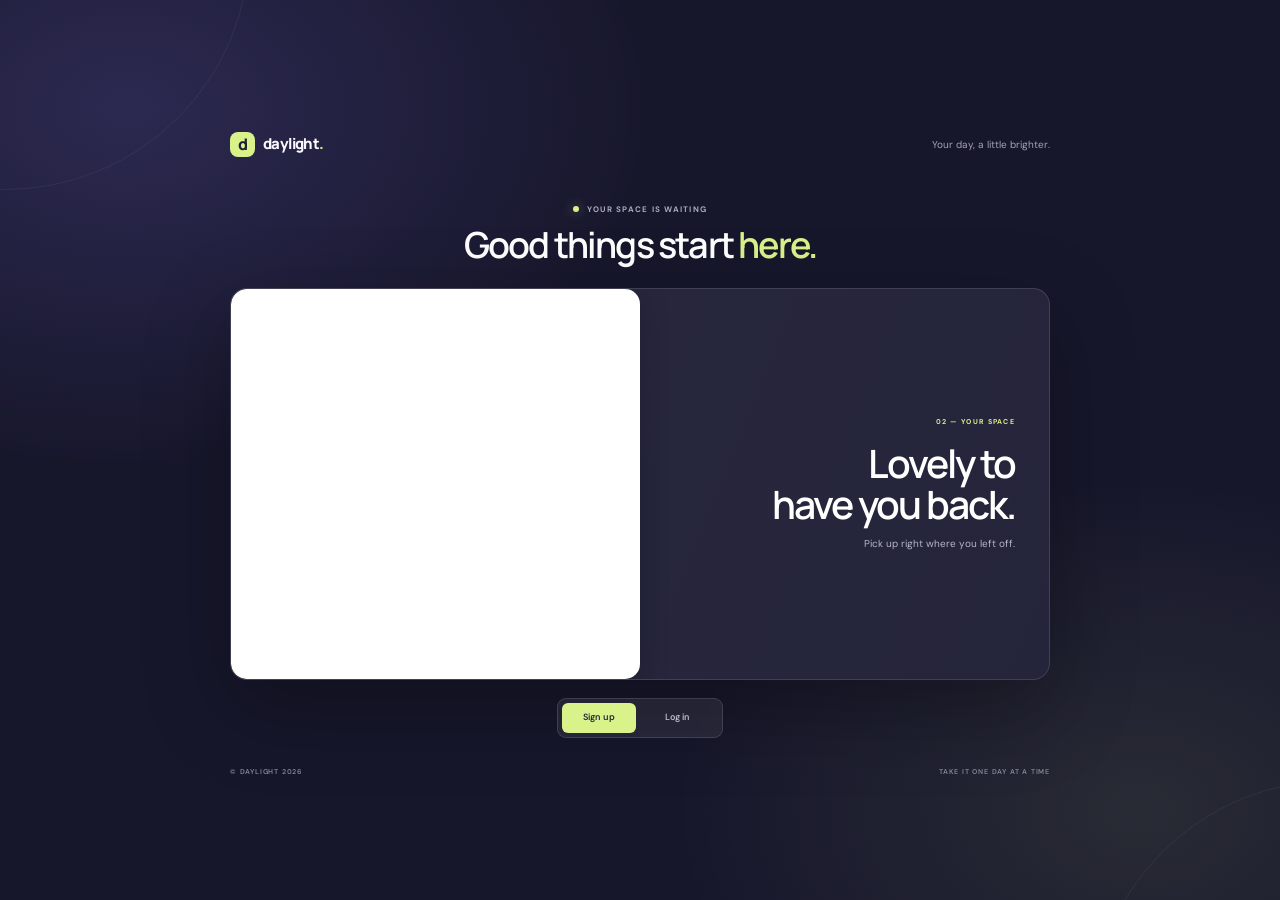
<file: loginPage/index.html>
<!DOCTYPE html>
<html lang="en">
<head>
  <meta charset="UTF-8">
  <meta name="viewport" content="width=device-width, initial-scale=1.0">
  <meta name="theme-color" content="#17172c">
  <meta name="description" content="A simple interactive login and sign-up page.">
  <title>Welcome — Daylight</title>
  <link rel="preconnect" href="https://fonts.googleapis.com">
  <link rel="preconnect" href="https://fonts.gstatic.com" crossorigin>
  <link href="https://fonts.googleapis.com/css2?family=DM+Sans:wght@400;500;600;700&family=Manrope:wght@400;500;600;700;800&display=swap" rel="stylesheet">
  <link href="https://cdn.jsdelivr.net/npm/bootstrap@5.3.3/dist/css/bootstrap.min.css" rel="stylesheet" integrity="sha384-QWTKZyjpPEjISv5WaRU9OFeRpok6YctnYmDr5pNlyT2bRjXh0JMhjY6hW+ALEwIH" crossorigin="anonymous">
  <link rel="stylesheet" href="style.css">
</head>
<body>
  <main class="page container-fluid">
    <header class="topbar">
      <a class="brand" href="#" aria-label="Daylight home"><span class="brand-icon" aria-hidden="true">d</span>daylight<span class="brand-dot">.</span></a>
      <span class="topbar-note">Your day, a little brighter.</span>
    </header>

    <div class="page-heading">
      <span class="eyebrow"><span class="live-dot"></span> YOUR SPACE IS WAITING</span>
      <h1>Good things start <span>here.</span></h1>
    </div>

    <section class="auth-stage" aria-label="Log in or create an account">
      <div class="stage-message signup-message">
        <span class="stage-number">01 — A FRESH START</span>
        <h2>Make space<br>for what’s next.</h2>
        <p>A small step toward a brighter day.</p>
      </div>
      <div class="stage-message login-message">
        <span class="stage-number">02 — YOUR SPACE</span>
        <h2>Lovely to<br>have you back.</h2>
        <p>Pick up right where you left off.</p>
      </div>

      <div class="auth-card" id="auth-card">
        <div class="auth-card-inner">
          <section class="form-view signup-view" id="signup-view" aria-labelledby="signup-title">
            <span class="form-step">01 / SIGN UP</span>
            <h2 id="signup-title">Create your account</h2>
            <p class="form-subtitle">A little space, just for you.</p>
            <form id="signup-form">
              <div class="mb-3">
                <label class="form-label" for="signup-name">Your name</label>
                <input class="form-control" id="signup-name" name="name" type="text" placeholder="Alex Morgan" autocomplete="name" required>
              </div>
              <div class="mb-3">
                <label class="form-label" for="signup-email">Email address</label>
                <input class="form-control" id="signup-email" name="email" type="email" placeholder="you@example.com" autocomplete="email" required>
              </div>
              <div class="mb-3">
                <label class="form-label" for="signup-password">Password</label>
                <input class="form-control" id="signup-password" name="password" type="password" placeholder="At least 8 characters" autocomplete="new-password" minlength="8" required>
              </div>
              <button class="submit-button btn w-100" type="submit">Create account <span aria-hidden="true">→</span></button>
            </form>
            <p class="mobile-switch">Already a member? <button type="button" data-mode="login">Log in</button></p>
          </section>

          <section class="form-view login-view" id="login-view" aria-labelledby="login-title" aria-hidden="true" inert>
            <span class="form-step">02 / WELCOME BACK</span>
            <h2 id="login-title">Log in to Daylight</h2>
            <p class="form-subtitle">Your good things are right here.</p>
            <form id="login-form">
              <div class="mb-3">
                <label class="form-label" for="login-email">Email address</label>
                <input class="form-control" id="login-email" name="email" type="email" placeholder="you@example.com" autocomplete="email" required>
              </div>
              <div class="mb-3">
                <label class="form-label" for="login-password">Password</label>
                <input class="form-control" id="login-password" name="password" type="password" placeholder="Enter your password" autocomplete="current-password" minlength="8" required>
              </div>
              <button class="submit-button btn w-100" type="submit">Log in <span aria-hidden="true">→</span></button>
            </form>
            <p class="mobile-switch">New around here? <button type="button" data-mode="signup">Sign up</button></p>
          </section>
        </div>
      </div>
    </section>

    <nav class="mode-switch" aria-label="Choose a form">
      <button class="mode-button is-active" type="button" data-mode="signup" aria-pressed="true">Sign up</button>
      <button class="mode-button" type="button" data-mode="login" aria-pressed="false">Log in</button>
      <span class="mode-indicator" aria-hidden="true"></span>
    </nav>

    <footer class="page-footer"><span>© DAYLIGHT 2026</span><span>TAKE IT ONE DAY AT A TIME</span></footer>
    <p class="demo-notice" role="status" aria-live="polite"></p>
  </main>

  <script>
    const card = document.querySelector("#auth-card");
    const signupView = document.querySelector("#signup-view");
    const loginView = document.querySelector("#login-view");
    const modeButtons = document.querySelectorAll(".mode-button");
    const notice = document.querySelector(".demo-notice");
    let noticeTimer;

    function setMode(mode) {
      const isLogin = mode === "login";
      card.classList.toggle("is-login", isLogin);
      signupView.classList.toggle("is-current", !isLogin);
      loginView.classList.toggle("is-current", isLogin);
      signupView.setAttribute("aria-hidden", String(isLogin));
      loginView.setAttribute("aria-hidden", String(!isLogin));
      signupView.toggleAttribute("inert", isLogin);
      loginView.toggleAttribute("inert", !isLogin);

      modeButtons.forEach((button) => {
        const selected = button.dataset.mode === mode;
        button.classList.toggle("is-active", selected);
        button.setAttribute("aria-pressed", String(selected));
      });
    }

    modeButtons.forEach((button) => {
      button.addEventListener("click", () => setMode(button.dataset.mode));
    });

    document.querySelectorAll("[data-mode]:not(.mode-button)").forEach((button) => {
      button.addEventListener("click", () => setMode(button.dataset.mode));
    });

    document.querySelectorAll(".auth-card form").forEach((form) => {
      form.addEventListener("submit", (event) => {
        event.preventDefault();
        notice.textContent = "This demo doesn’t connect to an account service yet.";
        notice.classList.add("is-visible");
        window.clearTimeout(noticeTimer);
        noticeTimer = window.setTimeout(() => notice.classList.remove("is-visible"), 3000);
      });
    });
  </script>
</body>
</html>
</file>
<file: loginPage/style.css>
:root {
  color-scheme: light;
  --ink: #202034;
  --muted: #9292a1;
  --purple: #8d7cf8;
  --mint: #d9f28a;
  --line: #eeedf4;
  --display: "Manrope", sans-serif;
  --body: "DM Sans", sans-serif;
}

* {
  box-sizing: border-box;
}

html,
body {
  min-width: 320px;
  min-height: 100%;
}

body {
  margin: 0;
  background: #17172c;
  color: var(--ink);
  font-family: var(--body);
  -webkit-font-smoothing: antialiased;
}

button,
input {
  font: inherit;
}

.page {
  position: relative;
  display: flex;
  min-height: 100vh;
  flex-direction: column;
  align-items: center;
  justify-content: center;
  padding: 24px 24px 15px;
  overflow: hidden;
  background:
    radial-gradient(ellipse at 10% 12%, rgba(141, 124, 248, 0.18), transparent 32%),
    radial-gradient(ellipse at 89% 90%, rgba(217, 242, 138, 0.09), transparent 29%),
    #17172c;
}

.page::before,
.page::after {
  position: absolute;
  z-index: 0;
  width: 490px;
  height: 490px;
  border: 1px solid rgba(255, 255, 255, 0.055);
  border-radius: 50%;
  content: "";
  pointer-events: none;
}

.page::before {
  top: -300px;
  left: -240px;
}

.page::after {
  right: -300px;
  bottom: -370px;
}

.topbar,
.page-heading,
.auth-stage,
.mode-switch,
.page-footer {
  position: relative;
  z-index: 1;
  width: min(820px, 100%);
}

.topbar,
.page-footer {
  display: flex;
  align-items: center;
  justify-content: space-between;
}

.topbar {
  margin-bottom: 38px;
}

.brand {
  display: inline-flex;
  align-items: center;
  gap: 8px;
  color: #faf9ff;
  font-family: var(--display);
  font-size: 15px;
  font-weight: 800;
  letter-spacing: -0.6px;
  text-decoration: none;
}

.brand:hover {
  color: #fff;
}

.brand-icon {
  display: grid;
  width: 25px;
  height: 25px;
  border-radius: 8px;
  background: var(--mint);
  color: var(--ink);
  font-size: 16px;
  line-height: 1;
  place-items: center;
}

.brand-dot {
  margin-left: -8px;
  color: var(--mint);
}

.topbar-note {
  margin: 0;
  color: #a3a2b6;
  font-size: 10px;
}

.page-heading {
  margin-bottom: 22px;
  text-align: center;
}

.eyebrow {
  display: inline-flex;
  align-items: center;
  gap: 8px;
  margin-bottom: 8px;
  color: #aaa9bd;
  font-size: 8px;
  font-weight: 700;
  letter-spacing: 1.25px;
}

.live-dot {
  width: 6px;
  height: 6px;
  border-radius: 50%;
  background: var(--mint);
  box-shadow: 0 0 12px rgba(217, 242, 138, 0.5);
}

.page-heading h1 {
  margin: 0;
  color: #fff;
  font-family: var(--display);
  font-size: clamp(26px, 4vw, 36px);
  font-weight: 600;
  letter-spacing: -1.8px;
}

.page-heading h1 span {
  color: var(--mint);
}

.auth-stage {
  display: flex;
  height: 392px;
  overflow: hidden;
  border: 1px solid rgba(255, 255, 255, 0.12);
  border-radius: 17px;
  background: linear-gradient(112deg, #29283f, #24243a);
  box-shadow: 0 28px 85px rgba(0, 0, 0, 0.3);
}

.stage-message {
  display: flex;
  width: 50%;
  flex: 0 0 50%;
  flex-direction: column;
  justify-content: center;
  padding: 28px 34px;
  color: #fff;
}

.stage-number {
  margin-bottom: 15px;
  color: var(--mint);
  font-size: 7px;
  font-weight: 700;
  letter-spacing: 1.3px;
}

.stage-message h2 {
  margin: 0;
  font-family: var(--display);
  font-size: clamp(26px, 4vw, 39px);
  font-weight: 600;
  letter-spacing: -2px;
  line-height: 1.07;
}

.stage-message p {
  margin: 10px 0 0;
  color: #b7b6c8;
  font-size: 10px;
}

.login-message {
  align-items: flex-end;
  text-align: right;
}

.auth-card {
  position: absolute;
  top: 0;
  bottom: 0;
  left: 0;
  width: 50%;
  overflow: hidden;
  border: 1px solid rgba(255, 255, 255, 0.72);
  border-radius: 15px;
  background: #fff;
  box-shadow: 0 8px 30px rgba(4, 4, 18, 0.22);
  transition: transform 520ms cubic-bezier(0.22, 1, 0.36, 1);
}

.auth-card.is-login {
  transform: translateX(100%);
}

.auth-card-inner,
.form-view {
  width: 100%;
  height: 100%;
}

.auth-card-inner {
  position: relative;
}

.form-view {
  position: absolute;
  inset: 0;
  display: flex;
  flex-direction: column;
  justify-content: center;
  padding: 31px clamp(21px, 3.2vw, 40px);
  opacity: 0;
  transform: translateY(7px);
  transition: opacity 180ms ease, transform 260ms ease;
}

.form-view.is-current {
  z-index: 1;
  opacity: 1;
  transform: translateY(0);
  transition-delay: 145ms;
}

.form-step {
  margin-bottom: 8px;
  color: #8174ea;
  font-size: 7px;
  font-weight: 700;
  letter-spacing: 1.15px;
}

.form-view h2 {
  margin: 0;
  font-family: var(--display);
  font-size: clamp(21px, 2.8vw, 28px);
  font-weight: 700;
  letter-spacing: -1.15px;
}

.form-subtitle {
  margin: 4px 0 18px;
  color: #858593;
  font-size: 9px;
}

.form-label {
  margin-bottom: 5px;
  color: #464655;
  font-size: 8px;
  font-weight: 700;
}

.form-control {
  min-height: 37px;
  padding: 8px 10px;
  border-color: #e8e7ee;
  border-radius: 7px;
  background-color: #fdfdfe;
  color: var(--ink);
  font-size: 9px;
  box-shadow: none;
}

.form-control::placeholder {
  color: #a2a1ad;
}

.form-control:focus {
  border-color: #9b8fff;
  box-shadow: 0 0 0 3px rgba(141, 124, 248, 0.14);
}

.form-view .mb-3 {
  margin-bottom: 11px !important;
}

.submit-button {
  display: flex;
  min-height: 39px;
  align-items: center;
  justify-content: space-between;
  padding: 8px 12px;
  border: 0;
  border-radius: 7px;
  background: #222239;
  color: #fff;
  font-size: 9px;
  font-weight: 700;
  transition: background 170ms ease, transform 170ms ease;
}

.submit-button span {
  color: var(--mint);
  font-size: 14px;
}

.submit-button:hover,
.submit-button:focus-visible {
  transform: translateY(-1px);
  background: #7464e7;
  color: #fff;
}

.mobile-switch {
  display: none;
}

.mode-switch {
  display: flex;
  width: auto;
  align-items: center;
  gap: 4px;
  margin: 18px 0 0;
  padding: 4px;
  border: 1px solid rgba(255, 255, 255, 0.12);
  border-radius: 9px;
  background: rgba(255, 255, 255, 0.07);
}

.mode-button {
  position: relative;
  z-index: 1;
  min-width: 74px;
  padding: 8px 13px;
  border: 0;
  border-radius: 6px;
  background: transparent;
  color: #b9b8c8;
  font-size: 9px;
  font-weight: 600;
  transition: color 170ms ease, background 170ms ease;
}

.mode-button.is-active {
  background: var(--mint);
  color: #252539;
}

.page-footer {
  margin-top: 29px;
  color: #85859a;
  font-size: 7px;
  font-weight: 600;
  letter-spacing: 0.8px;
}

.demo-notice {
  position: fixed;
  z-index: 5;
  right: 18px;
  bottom: 16px;
  max-width: calc(100vw - 36px);
  margin: 0;
  padding: 11px 14px;
  transform: translateY(10px);
  border: 1px solid rgba(255, 255, 255, 0.14);
  border-radius: 8px;
  background: #29283f;
  color: #fff;
  font-size: 10px;
  opacity: 0;
  pointer-events: none;
  transition: opacity 180ms ease, transform 180ms ease;
}

.demo-notice.is-visible {
  transform: translateY(0);
  opacity: 1;
}

@media (max-width: 600px) {
  .page {
    min-height: 100svh;
    padding: 17px 15px 13px;
  }

  .topbar {
    margin-bottom: auto;
  }

  .topbar-note {
    font-size: 9px;
  }

  .page-heading {
    margin-top: 36px;
    margin-bottom: 19px;
  }

  .page-heading h1 {
    font-size: clamp(25px, 7vw, 32px);
  }

  .auth-stage {
    width: min(390px, 100%);
    height: 365px;
    flex: 0 0 auto;
  }

  .stage-message {
    display: none;
  }

  .auth-card,
  .auth-card.is-login {
    position: relative;
    width: 100%;
    flex: 0 0 100%;
    transform: none;
    border-radius: 15px;
    transition: none;
  }

  .auth-card-inner,
  .form-view {
    height: 100%;
  }

  .form-view {
    padding: 28px clamp(22px, 8vw, 34px);
  }

  .form-view h2 {
    font-size: 25px;
  }

  .form-subtitle {
    margin-bottom: 19px;
  }

  .form-label {
    font-size: 9px;
  }

  .form-control {
    min-height: 41px;
    font-size: 10px;
  }

  .submit-button {
    min-height: 42px;
    font-size: 10px;
  }

  .mobile-switch {
    display: block;
    margin: 12px 0 0;
    color: #858593;
    font-size: 8px;
    text-align: center;
  }

  .mobile-switch button {
    padding: 0;
    border: 0;
    background: none;
    color: #7162d9;
    font-size: inherit;
    font-weight: 700;
  }

  .mode-switch {
    margin-top: 13px;
  }

  .page-footer {
    margin-top: auto;
    padding-top: 34px;
    font-size: 6px;
  }
}

@media (prefers-reduced-motion: reduce) {
  *,
  *::before,
  *::after {
    transition-duration: 0.01ms !important;
    scroll-behavior: auto !important;
  }
}
</file>
